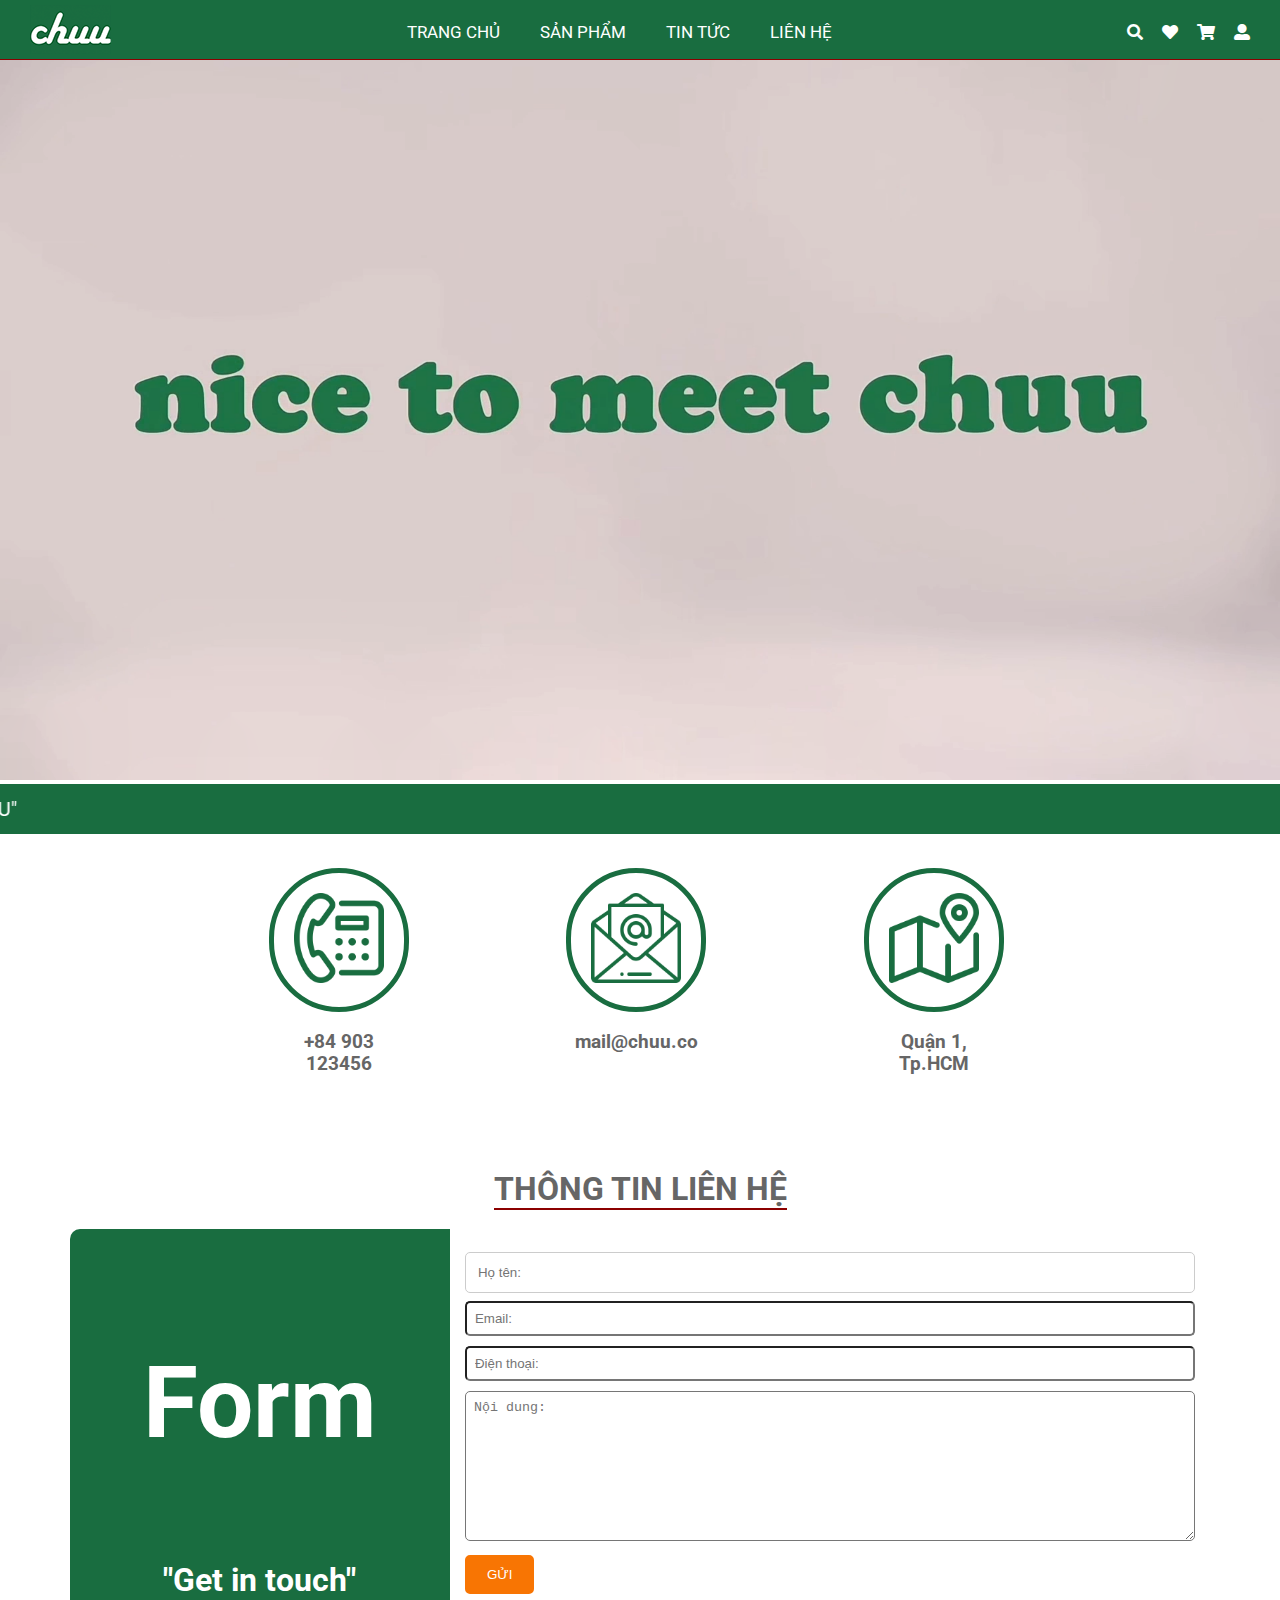
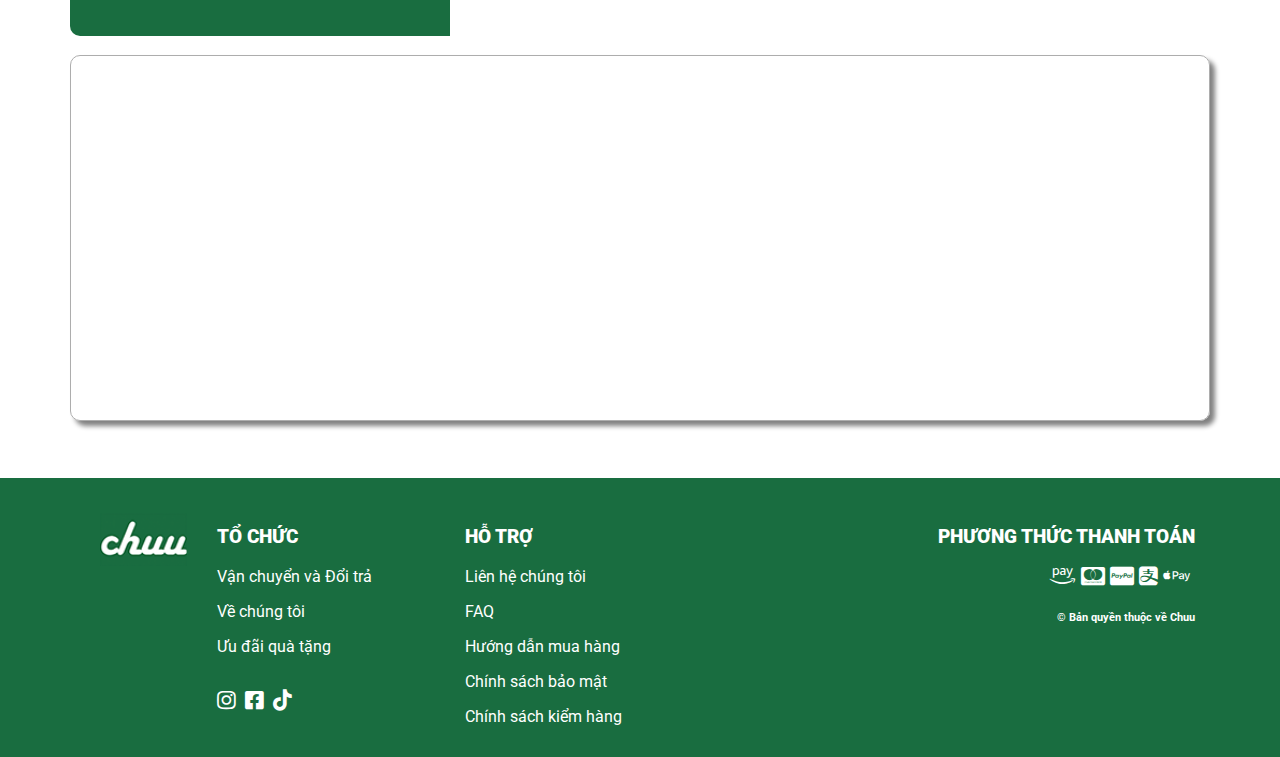
<file: index2.html>
<!doctype html>
<html>
<head>
<meta charset="utf-8">
<title>Chuu</title>
<link rel="stylesheet" href="CSS/style.css">
<link rel="stylesheet" href="CSS/luoi.css">
<link rel="stylesheet" href="CSS/owl.carousel.css">
<link rel="stylesheet" href="CSS/owl.theme.default.css">
<link rel="stylesheet" href="CSS/all.min.css">
<link rel="stylesheet" href="CSS/thu-vien-css.css">
<link rel="icon" href="IMG/logo wwb.png" type="image/x-icon">
</head>

<body>
<header>
  <div class="d-flex justify-between">
  <div style="padding-left:30px" class="logo"><a href="#"><img src="IMG/logo.png" alt=""></a></div>
    <div class="menu">
				<ul>
					<li><a href="index.html">Trang chủ</a></li>
					<li><a href="#">Sản phẩm</a>
					<ul class="sub-menu">
					<li><a href="#">Quần áo</a></li>
					<li><a href="#">Túi xách</a></li>
					<li><a href="#">Phụ kiện</a></li>
					</ul> 
					</li>
					<li><a href="#">Tin tức</a></li>
					<li><a href="#">Liên hệ</a></li>
				</ul>
			</div>
	  <div class="icon1">
	<a href=""><i class="fas fa-search "></i></a>
	<a href=""><i class="fas fa-heart ml-15 "></i></a>
	<a href=""><i class="fas fa-shopping-cart ml-15"></i></a>   
	<a href=""><i class="fas fa-user-alt ml-15"></i></a> 
	  </div>
  </div>
</header>
<img src="IMG/banner.png" alt="" class="img-100">	
<div class="box">
	<marquee width="100%" direction="right" height="100px">Thương hiệu thời trang Hàn Quốc ngọt ngào sexy, cá tính và thời thượng - "No one else But CHUU" </marquee>
</div>
<!--xong phần banner-->
<main>
	<br>
	<div class="container">
	<div class="row cot">
		<div class="col-2">
		<div class="lien-lac"><img src="IMG/telephone.png" alt="" class="img-100"></div>
		<h3 class="text-den text-center">+84 903 123456</h3>
		</div>
		<div class="col-2">
		<div class="lien-lac"><img src="IMG/mail.png" alt="" class="img-100"></div>
		<h3 class="text-den text-center">mail@chuu.co</h3>
		</div>
		<div class="col-2">
		<div class="lien-lac"><img src="IMG/map.png" alt="" class="img-100"></div>
		<h3 class="text-den text-center">Quận 1, Tp.HCM</h3>
		</div>
		</div>
	
		
	<h1 class="text-center pt-20 text-den"><span class="gach-chan">THÔNG TIN LIÊN HỆ</span></h1>
		
    <div class="row">
      <div class="col-4 hop-xanh">  
			<p style="font-size: 100px" class="text-center"><b>Form</b></p>
			<h1 class="text-center">"Get in touch"</h1></div>
      <!--phan noi dung chinh trang-->
      <div class="col-8">
			<form action="#">
			<input type="text" placeholder="Họ tên:" class="form-control">
			<input type="email" placeholder="Email:" class="form-control">
			<input type="tel" placeholder="Điện thoại:" class="form-control">
			<textarea class="form-control" placeholder="Nội dung:" style="height: 150px"></textarea>
			<button type="submit" class="btn-fill-primary">GỬI</button>
			</form>
	</div>
          </div>
		<br>
	<div class="shadow"><iframe src="https://www.google.com/maps/embed?pb=!1m18!1m12!1m3!1d3919.29456835621!2d106.67324008421514!3d10.78873613155154!2m3!1f0!2f0!3f0!3m2!1i1024!2i768!4f13.1!3m3!1m2!1s0x31752f2aebe69cab%3A0x4616e4e2118c714b!2zMjUgVHLhuqduIFF1YW5nIERp4buHdSwgUGjGsOG7nW5nIDE0LCBRdeG6rW4gMywgSOG7kyBDaMOtIE1pbmgsIFZpZXRuYW0!5e0!3m2!1sen!2s!4v1733064001066!5m2!1sen!2s" width="100%" height="300" style="border:0;" allowfullscreen="" loading="lazy" referrerpolicy="no-referrer-when-downgrade"></iframe></div></div>
</main>
	<br>
	<br>
	<br>
<footer>
  <div class="container">
    <div class="row">
      <div class="col-4"> 
		   <div class="row d-flex justify-center">
          <div class="col-4"><img src="IMG/logo.png" alt="" class="img-100"></div>
          <div class="col-8">
			<h3><b>TỔ CHỨC</b></h3>
            <p>Vận chuyển và Đổi trả</p>
			<p>Về chúng tôi</p>
			<p>Ưu đãi quà tặng</p> <br>
			 <a href="#"><i class="fab fa-instagram fa-lg"></i></a> 
			 <a href="#"><i class="fab fa-facebook-square fa-lg"></i></a> 
		     <a href="#"><i class="fab fa-tiktok fa-lg"></i></a>
          </div>
    </div>
    </div>   
		 <div style="margin-top: 15px" class="col-4">
        <h3><b>HỖ TRỢ</b></h3>
         <p>Liên hệ chúng tôi</p>
		 <p>FAQ</p>
		 <p>Hướng dẫn mua hàng</p>
		 <p>Chính sách bảo mật</p> 
		 <p>Chính sách kiểm hàng </p>
       </div>
	<div style="margin-top: 15px" class="col-4"> 
		<div class="trai"><h3><b>PHƯƠNG THỨC THANH TOÁN</b></h3></div>
        <div class="trai1">
		<a href="#"><i class="fab fa-amazon-pay fa-lg"></i></a> 
		<a href="#"><i class="fab fa-cc-mastercard fa-lg"></i></a> 
		<a href="#"><i class="fab fa-cc-paypal fa-lg"></i></a> 
		<a href="#"><i class="fab fa-alipay fa-lg"></i></a> 
		<a href="#"><i class="fab fa-apple-pay fa-lg"></i></a></div> 
		<div class="trai2"><h6>© Bản quyền thuộc về Chuu</h6></div></div>
		
	</div>
  </div>
</footer>
<script src="js/jquery-3.6.0.min.js"></script> 
<script src="js/owl.carousel.js"></script> 
<script src="js/control.js"></script>
	
</body>
</html>
</file>
<file: CSS/style.css>
@charset "utf-8";
/* CSS Document */
@import url('https://fonts.googleapis.com/css2?family=Roboto+Condensed&family=Roboto:ital,wght@0,100;0,300;0,400;0,500;0,700;0,900;1,100;1,300;1,400;1,500;1,700;1,900&display=swap');
.roboto-regular {
  font-family: "Roboto", sans-serif;
  font-weight: 400;
  font-style: normal;
}
body{
	font-family: "Roboto", sans-serif;font-size: 16px; color: white;margin: 0
}

header{
	width: 100%;height: 60px;background-color: #196D40;border-bottom: 1px solid darkred; z-index: 50
}

.menu{
	padding-top: 20px
}
.menu ul{
	margin: 0;padding: 0;list-style: none;display: flex
}
.menu ul li a{
	padding: 2px 20px;text-decoration: none;font-size: 17px;text-transform: uppercase;color: #FFFFFF;display: block
}
.menu ul li a:hover{
	background: rgba(217,217,217,0.5);color: darkred;font-weight: bold
}
.img-100{width: 100%}
/*phan carousel*/
#slide .owl-dots{ position:absolute; bottom: 10px; left:45%;}
#slide .owl-dots .owl-dot span {
      width: 12px;
      height: 12px; 	
}

#slide .owl-nav { position:absolute; left:0px; top:40%; width:100%; }
#slide .owl-nav [class*='owl-'] {
	font-size:80px; /*background:rgba(255,255,255,.5);border:1px solid #fff; */ color:#196D40
}

#slide .owl-nav .owl-next{ position:absolute; right:5%;}
#slide .owl-nav .owl-prev{ position:absolute; left:5%;}
#slide .owl-nav [class*='owl-']:hover {
      background:none;border: none;
      color:darkred;
      text-decoration: none; }
/*phần main*/
main{
	width: 100%;min-height: 500px
}
.text-do{
	font-weight:bold;color: red}
aside ul{
	margin: 0;padding: 0;list-style: none;display: flex;flex-direction: column
}
aside ul li a{
	padding: 10px; display: block;text-decoration: none;color: #666666;font-size: 17px
}
aside ul li{
	border-bottom: 1px solid gray
}
aside ul li a:hover{
	background-color: darkred;color: white
}

.text-center{
	text-align: center
}

.trai{display: flex;flex-direction: column; align-items: flex-end; justify-content: space-around}
.trai1{display: flex; flex-direction:row; align-items: flex-end; justify-content:flex-end}
.trai2{display: flex; flex-direction:row; align-items: flex-end; justify-content:flex-end}

footer{
	width: 100%;min-height: 200px;background-color: #196D40
}

footer a{
	color: white;margin-right: 5px
}
footer a:hover{
	color: darkred
}
footer ul{
	margin: 0;padding: 0;list-style: none;display: flex;flex-direction: column
}
footer ul li a{
	padding: 10px;display: block;text-decoration: none
}

.clip{width:100%; min-height:500px; position: relative}
.ml-15{margin-left:15px}
.banner{width:50%;min-height:500px}

.gach-chan{
	border-bottom: 2px solid darkred
}
.vien{
	border: 1px solid #196D40;width: 100%;min-height: 200px;border-radius: 5px;padding: 10px;margin-top: 30px
}
.text-den{color: #666666}
.text-do{
	color: red
}
.sanpham{
	padding: 0 10px
}
.hinh{
	width: 100%;min-height: 200px;position: relative;overflow: hidden
}
.ss-icon{
	width: 80%;height: 40px;display: flex;justify-content: space-around;left: 10%;bottom: -15%;position: absolute;transition: all 1s
}
.ss-icon a{
	width: 40px;height: 40px;background-color: darkred;border-radius: 50%;display: flex;justify-content: center;align-items: center;text-decoration: none;color: white
}
.ss-icon a:hover{
	background-color: rgba(196,196,196,0.5);color: darkred
}
.hinh:hover .ss-icon{
	bottom: 40%
}

.icon1{padding: 23px 30px 0 0}
.icon1 a{
	text-decoration: none;color: white
}
.icon1 a:hover{
	color: darkred}


#feature{
	width: 100%;min-height: 400px;background-image: url("../images/bg2.png");background-repeat: no-repeat;background-size: cover;background-position: bottom center
}
.pt-20{
	padding-top: 40px
}
.vien-trang{
	border: 1px solid white; width: 100%; min-height: 170px;text-align: center;display: flex;flex-direction: column;align-items: center;justify-content: center
}
#feature a{
	text-decoration: none;color: #666666; padding-top: 15px;font-weight: bold
}
#feature a:hover{
	color: darkred
}
#contact{
	width: 100%;min-height: 600px;background-image: url("../images/Banner2.png");background-repeat: no-repeat;background-size: cover;background-position: center center
}

.shadow{
	 border: 1px solid rgba(173,173,173,1.00);width: 100%;min-height: 300px;box-shadow: 5px 5px 5px gray;padding: 30px;border-radius: 10px
}
.form-control{
	padding: 8px;width: 100%;margin-bottom: 10px;border-radius: 5px
}

/*menu con*/
.menu ul li{position: relative}

.menu .sub-menu{position: absolute;left:0 ;top: 170%;display: flex;flex-direction: column;width: 230px; background-color: rgba(213,213,213,1.00);opacity: 0;z-index: 50}

.menu li:hover .sub-menu{opacity: 1}

.sub-menu li{border-bottom: 1px solid darkred;z-index: 50}

.vien-xam{border: 1px solid gray; border-radius: 10px;margin-top:px;padding: 5px}
.bo-goc{border-radius:10px}


/* Style the form element with a border around it */
form {
  border: 0 solid #f1f1f1;
}


.container1 {
  padding: 20px;
  background-color: #f1f1f1;
}

input[type=text], input[type=submit] {
  width: 100%;
  padding: 12px;
  margin: 8px 0;
  display: inline-block;
  border: 1px solid #ccc;
  box-sizing: border-box;
}


input[type=checkbox] {
  margin-top: 16px;
}
input[type=submit] {
  background-color: #04AA6D;
  color: white;
  border: none;
}
input[type=submit]:hover {
  opacity: 0.8;
}
.box{width: 100%;height: 50px;background-color: #196D40;font-size: 20px;line-height: 2.5}

div.scroll-container {
  background-color: #04AA6D;
  overflow: auto;
  white-space: nowrap;
  padding: 10px;
}

div.scroll-container img {
  padding: 10px;width: 50%
}


.cot
{display: flex;flex-wrap: wrap;justify-content: space-around;padding-left:120px}
.lien-lac{
	width: 100%;
	min-height: 100px;
	border: 5px solid #196D40;
	border-radius: 100px;
	text-align: center;
	padding: 20px}

.hop-xanh{background-color:#196D40;width:100%;color:white;min-height:100px;border-radius:10px 0 0 10px}

.phan-loai{background-color:#196D40}
</file>
<file: CSS/luoi.css>
@charset "utf-8";
/* CSS Document */
* {
  box-sizing: border-box;
}
.col-1 {width: 8.33%;}
.col-2 {width: 16.66%;}
.col-3 {width: 25%;}
.col-4 {width: 33.33%;}
.col-5 {width: 41.66%;}
.col-6 {width: 50%;}
.col-7 {width: 58.33%;}
.col-8 {width: 66.66%;}
.col-9 {width: 75%;}
.col-10 {width: 83.33%;}
.col-11 {width: 91.66%;}
.col-12 {width: 100%;}
[class*="col-"] {
  float: left;
  padding: 15px;
  
}
.row::after {
  content: "";
  clear: both;
  display: table;
}
.container{
	width: 80%;margin: 0 auto
}
.img-100{
	width: 100%;height: auto
}
.d-flex{
	display: flex
}
.justify-center{
	justify-content: center
}
.justify-around{
	justify-content: space-around
}
.justify-between{
	justify-content: space-between
}
.align-item{
	align-items: center
}
</file>
<file: CSS/thu-vien-css.css>
@charset "utf-8";
/* CSS Document */
*{ box-sizing: border-box}
.container{ width: 1140px; margin: auto}
.img-100{ width: 100%; height: auto}
.img-circle{ border-radius: 50%}
.row{ display: flex; flex-wrap: wrap}
.col-1 {width: 8.33%;}
.col-2 {width: 16.66%;}
.col-3 {width: 25%;}
.col-4 {width: 33.33%;}
.col-5 {width: 41.66%;}
.col-6 {width: 50%;}
.col-7 {width: 58.33%;}
.col-8 {width: 66.66%;}
.col-9 {width: 75%;}
.col-10 {width: 83.33%;}
.col-11 {width: 91.66%;}
.col-12 {width: 100%;}
[class*="col-"] {
  padding: 15px;
  
}
.py-50{ padding: 50px}
.p-0{ padding: 0}
.my-30{ margin-top: 30px; margin-bottom: 30px}
.mx-auto { margin-left: auto; margin-right: auto}
.text-right{ text-align: right}
.text-center { text-align: center}
.d-flex{ display: flex}
.d-block{ display:block}
.d-none{ display: none}
.justify-center{ justify-content: center}
.justify-between{ justify-content: space-between}
.justify-around{ justify-content: space-around}
.btn-fill-primary
{
    background-color:#F87503;
    padding: 10px 20px;
    color: #fff;
    border-radius: 5px;
    cursor: pointer;
    text-transform: uppercase;
     border: 2px solid #F87503;
}
.btn-fill-primary:hover{
     background-color:#Ff0;
    color: #333
}
.btn-outline-primary
{
    border: 2px solid #F87503;
    background: none;
    padding: 10px 20px;
    color: #fff;
    border-radius: 5px;
    cursor: pointer;
    text-transform: uppercase
}
.btn-outline-primary:hover{
     background-color:#F87503;
    }
</file>
